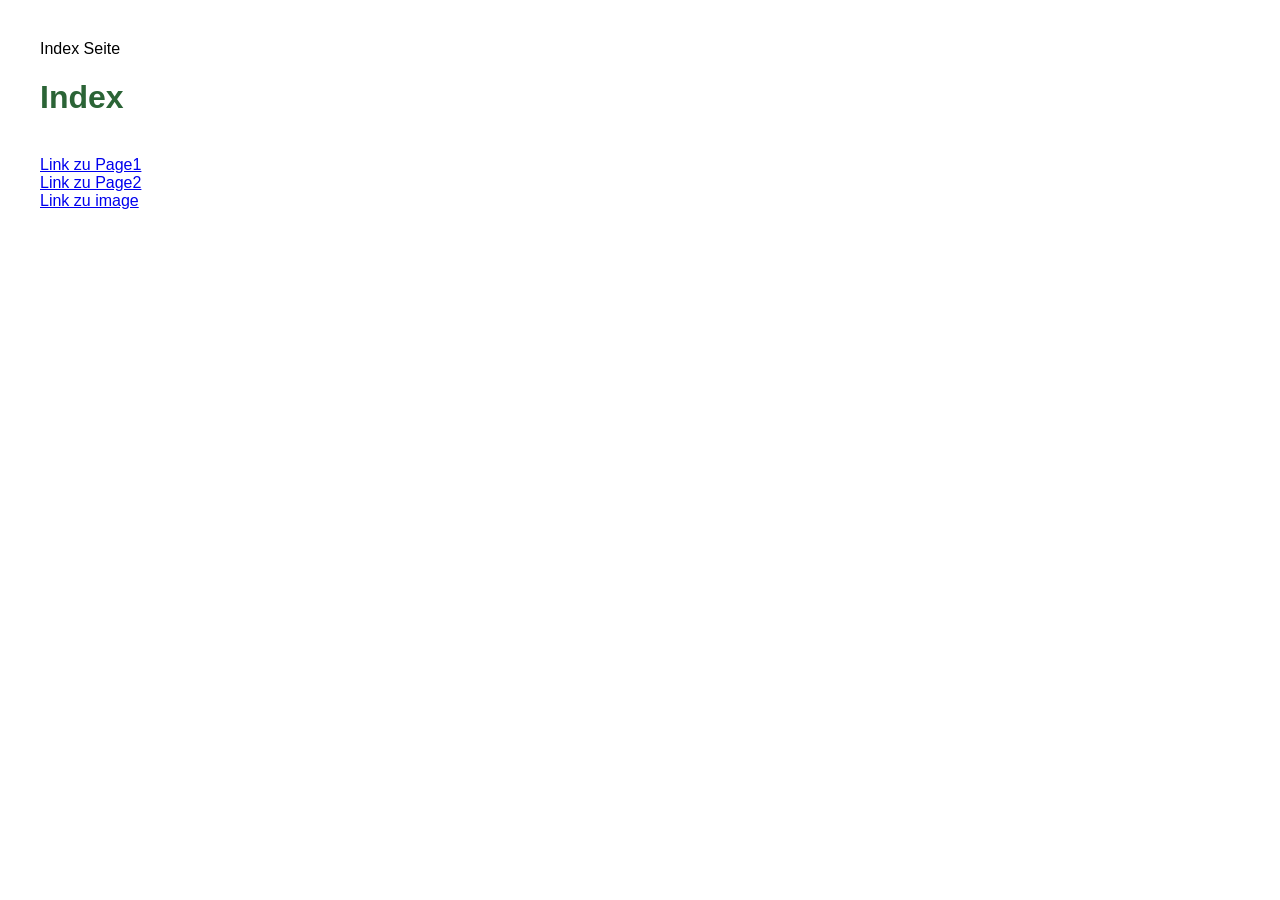
<file: Index.html>
<!DOCTYPE html>
<html>
  <head>
    <titel>Index Seite</titel>
    <link rel="stylesheet" href="css/style.css">
  </head>
  <body>
    <h1>Index</h1>
    <br>
        <a href="./src/Page1.html">Link zu Page1</a>
    <br>
        <a href="./src/Page2.html">Link zu Page2</a>
    <br>
        <a href="./images/Bild1.jpg">Link zu image</a>
    <br>
</body>
</html>
</file>
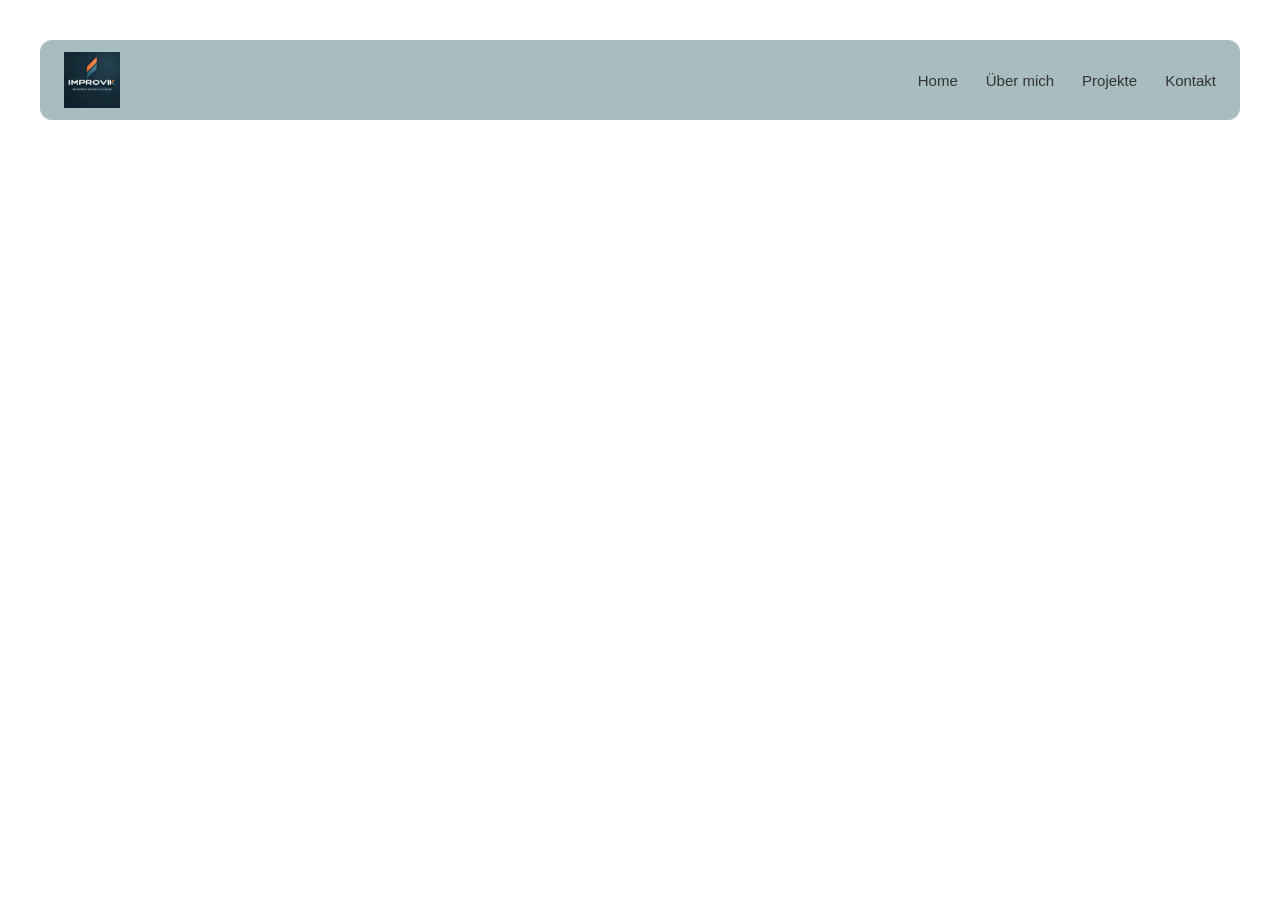
<file: src/01-Head er mit Navigation.html>
<!DOCTYPE html>
<head>
<title>Improvik</title>
<style>
body {
  font-family: "Lato", Arial, sans-serif;
  margin: 0;
  padding: 40px;
  background-color: #fff;
}

.container {
  max-width: 1200px;
  margin: 0 auto;
}
.flex-container {
  display: flex;
  justify-content: space-between;
  align-items: center;
  background: #a8bdc0;
  border-radius: 12px;
  padding: 12px 24px;
}

.flex-container img {
  height: 56px;
  width: auto;
  display: block;
}

.nav-links {
  display: flex;
  gap: 28px;
  color: #333;
  text-decoration: none;
  font-size: 15px;
}

.nav-links a {
  color: #333;
  text-decoration: none;
  font-size: 15px;
}
</style>
</head>
<body>

  <div class="container">
    <header class="flex-container">
      <a href="./02-Home.html">
        <img src="../images/improvik-logo.jpg" alt="Improvik Logo">
      </a>

      <div class="nav-links">
        <a href="./02-Home.html">Home</a>
        <a href="./03-Über mich.html">Über mich</a>
        <a href="./04-Projekte.html">Projekte</a>
        <a href="./05-Kontakt.html">Kontakt</a>
      </div>
    </header>
  </div>

</body>
</html>
</file>
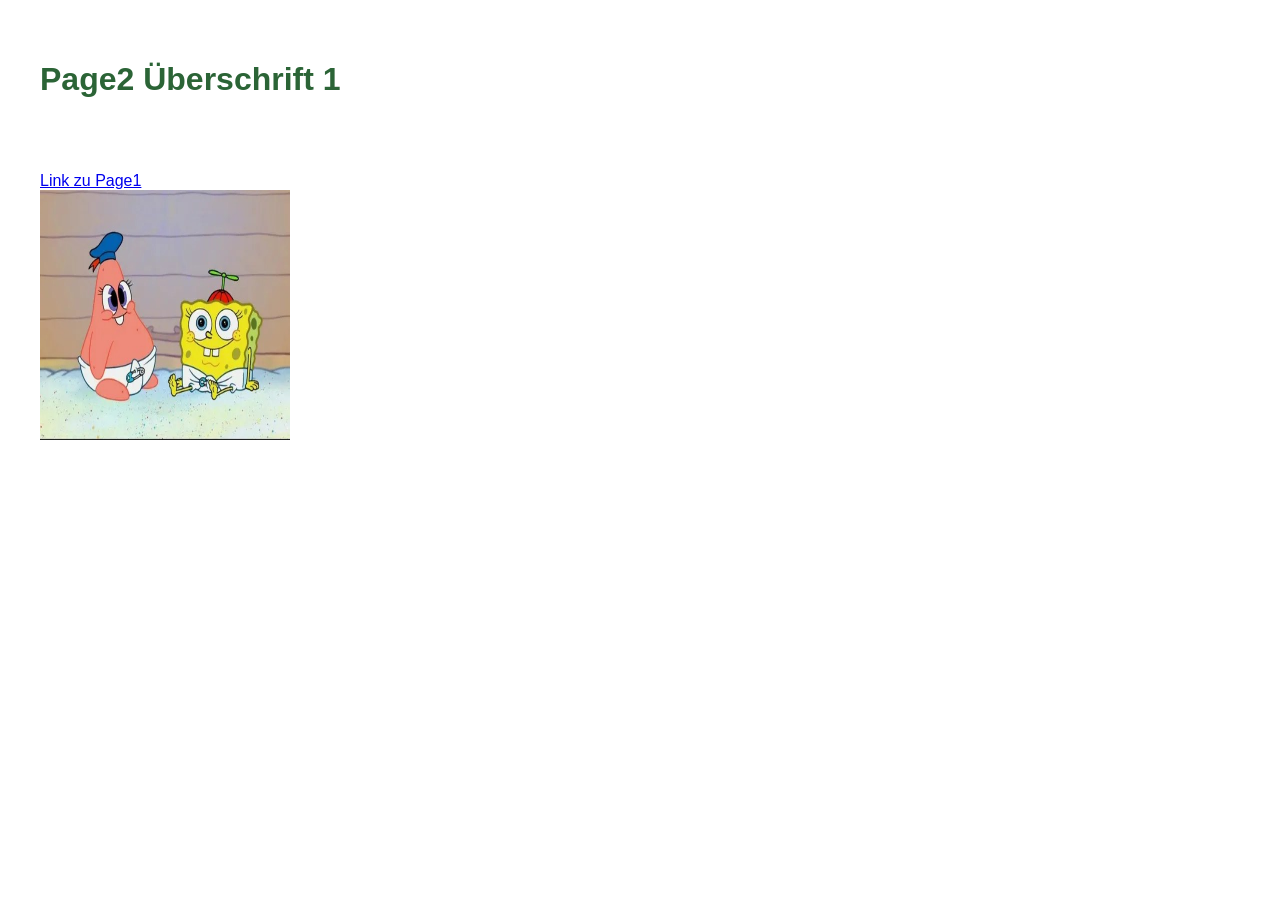
<file: src/02-Home.html>
<!doctype html>
<html>
    <head>
        <title></title>
        <link rel="stylesheet" href="../css/style.css">
    </head>
    <body>
        <h1>Page2 Überschrift 1</h1>
        <br>
        <p></p>
    <br>
        <a href="./Page1.html">Link zu Page1</a>
    <br>
        </a><img src="../images/Bild1.jpg" alt="Bild1" style="width:250px;height:250px;">    
    </body>
</html>
</file>
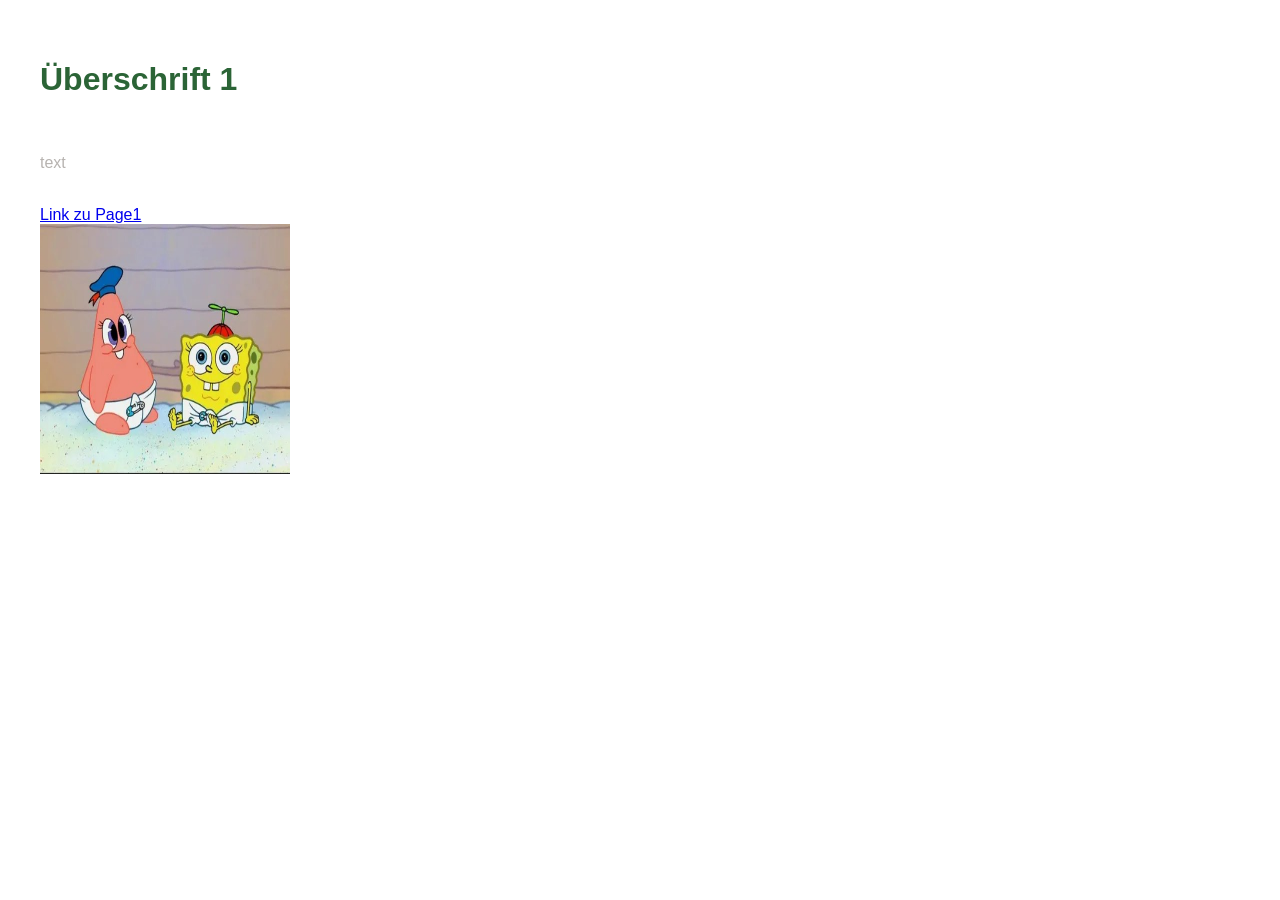
<file: src/03-Über mich.html>
<!doctype html>
<html>
    <head>
        <title>Über mich</title>
        <link rel="stylesheet" href="../css/style.css">
    </head>
    <body>
        <h1>Überschrift 1</h1>
        <br>
        <p> text</p>
    <br>
        <a href="./Page1.html">Link zu Page1</a>
    <br>
        </a><img src="../images/Bild1.jpg" alt="Bild1" style="width:250px;height:250px;">    
    </body>
</html>
</file>
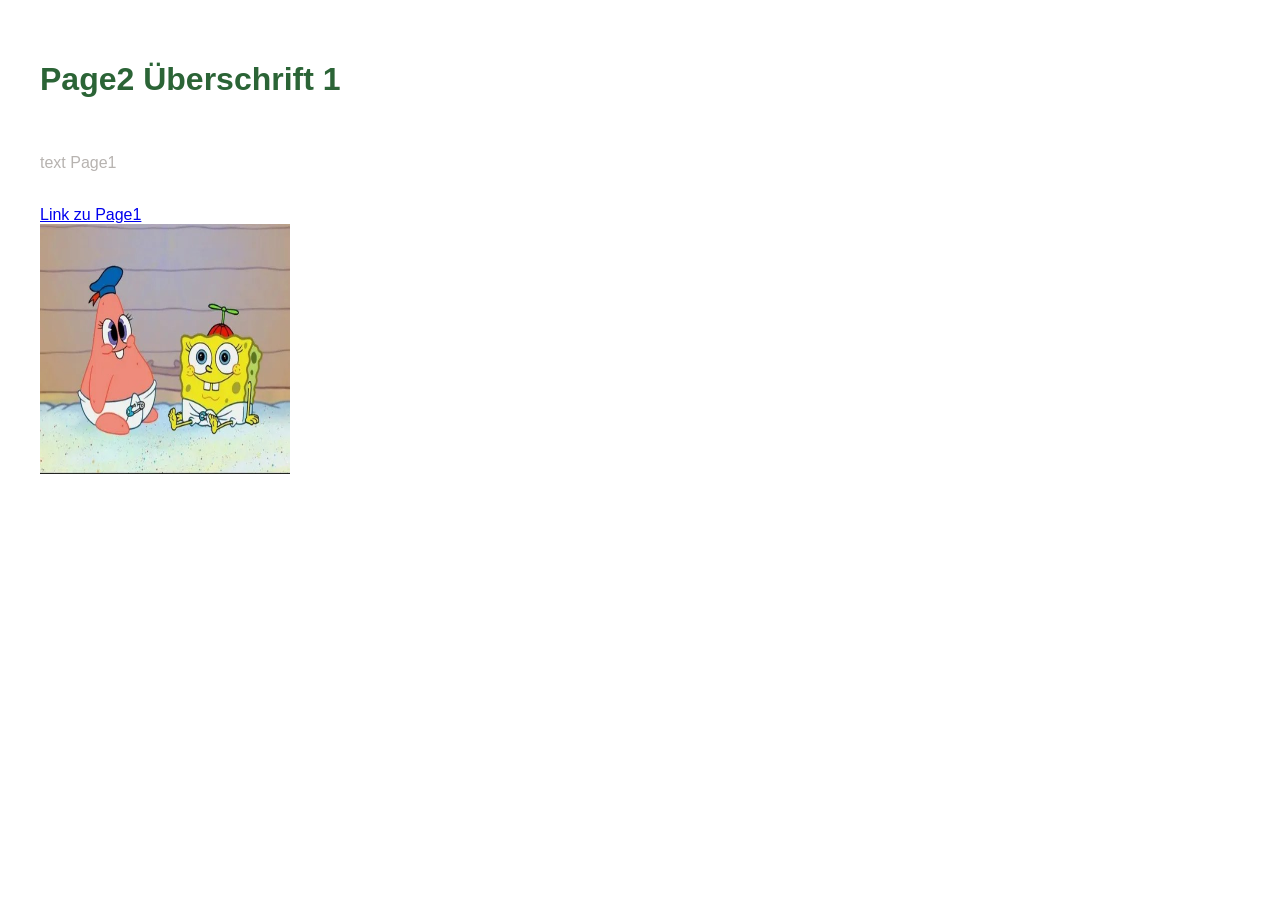
<file: src/04-Projekte.html>
<!doctype html>
<html>
    <head>
        <title>Page2</title>
        <link rel="stylesheet" href="../css/style.css">
    </head>
    <body>
        <h1>Page2 Überschrift 1</h1>
        <br>
        <p> text Page1</p>
    <br>
        <a href="./Page1.html">Link zu Page1</a>
    <br>
        </a><img src="../images/Bild1.jpg" alt="Bild1" style="width:250px;height:250px;">    
    </body>
</html>
</file>
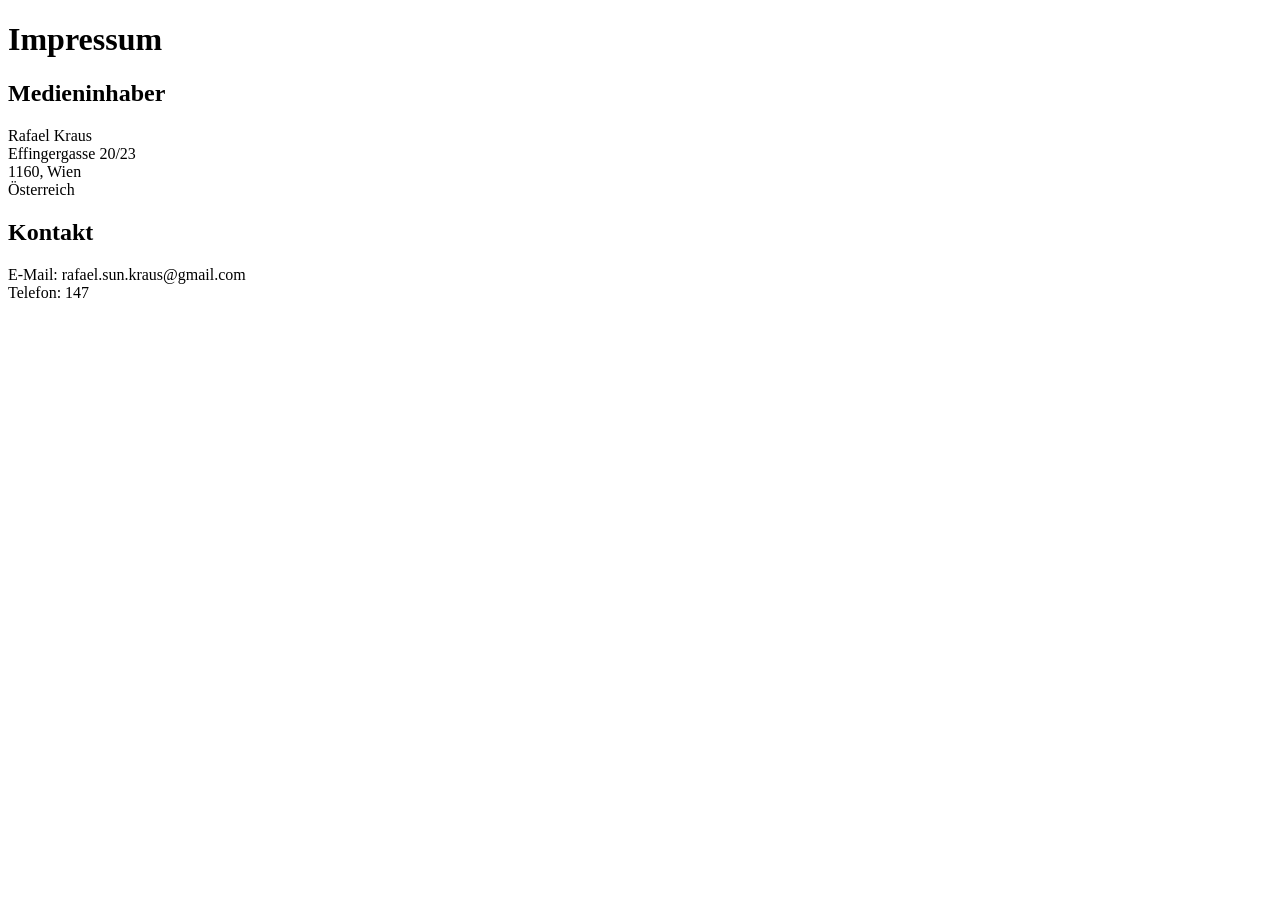
<file: src/05-Kontakt.html>
<!DOCTYPE html>
<head>
  <title>Impressum</title>
</head>
<body>

  <h1>Impressum</h1>

  <h2>Medieninhaber</h2>
  <p>
    Rafael Kraus<br>
    Effingergasse 20/23<br>
    1160, Wien<br>
    Österreich
  </p>

  <h2>Kontakt</h2>
  <p>
    E-Mail: rafael.sun.kraus@gmail.com<br>
    Telefon: 147
  </p>

</body>
</html>
</file>
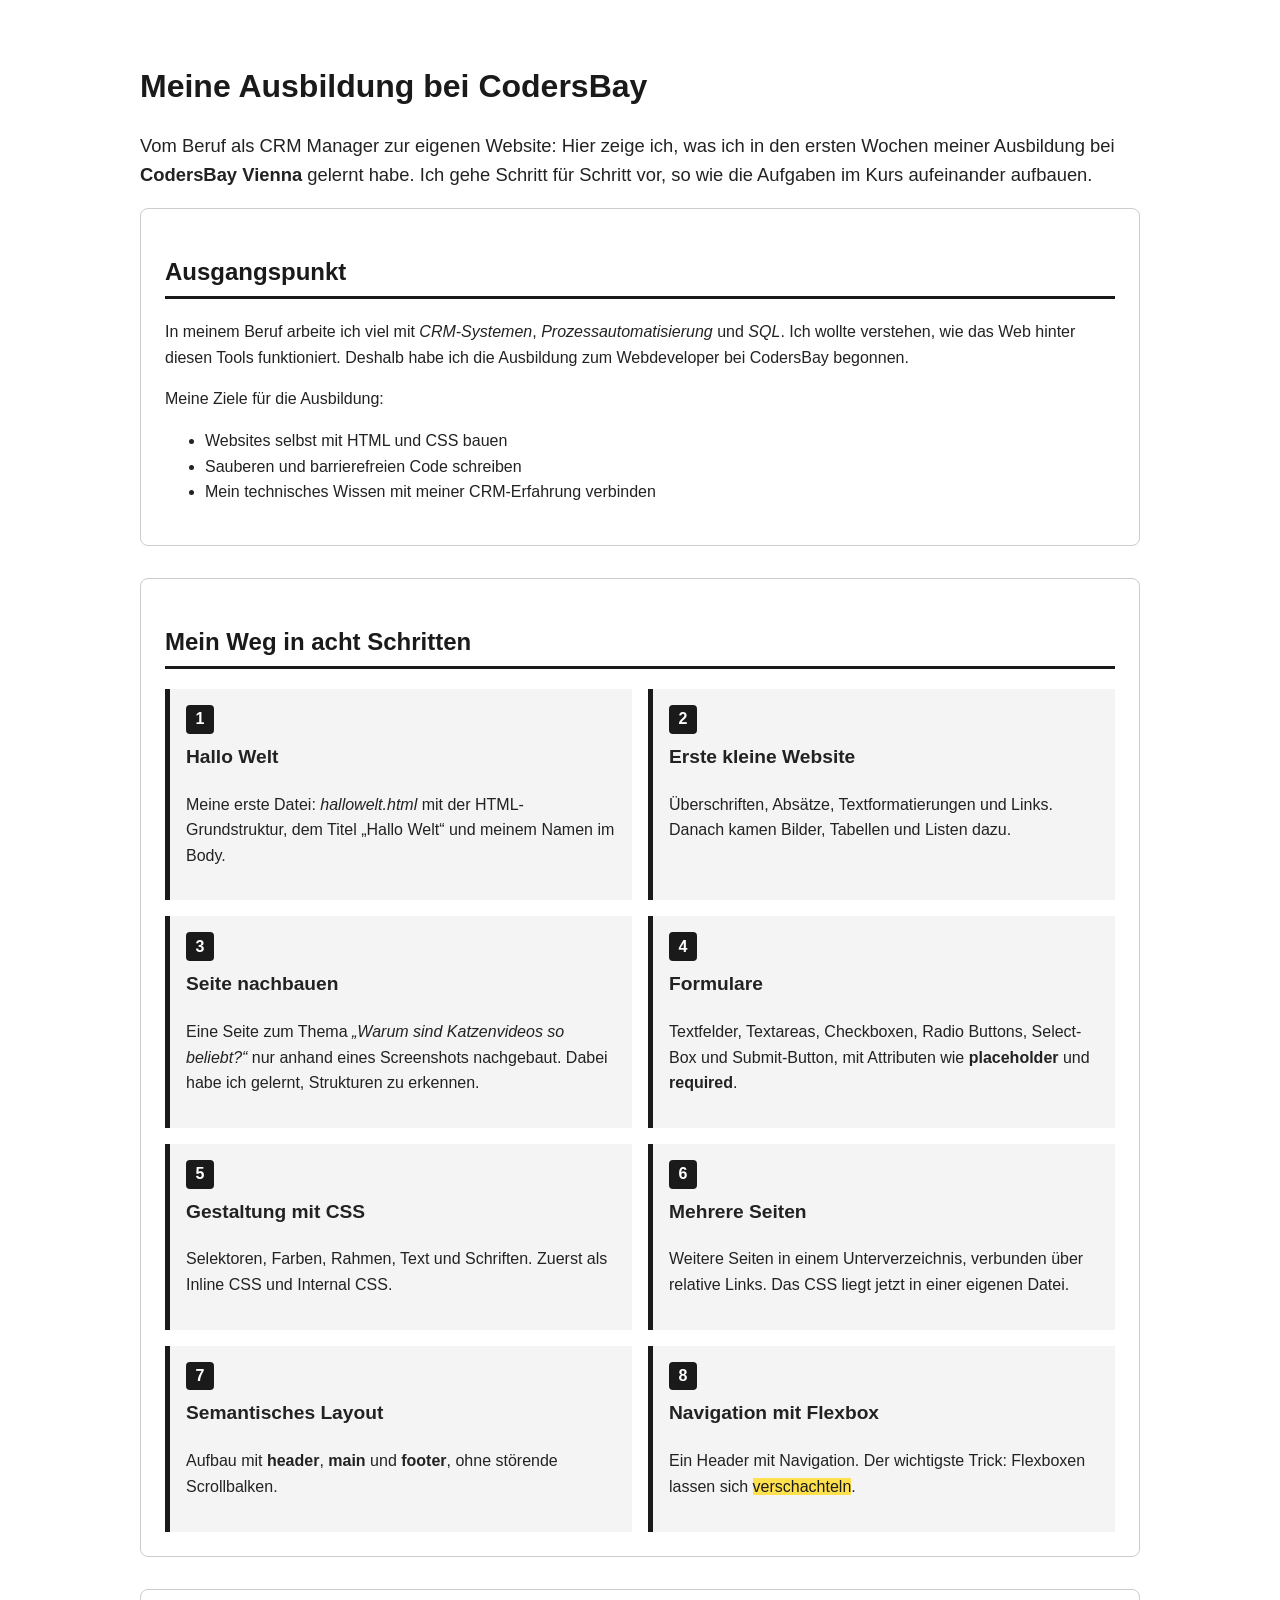
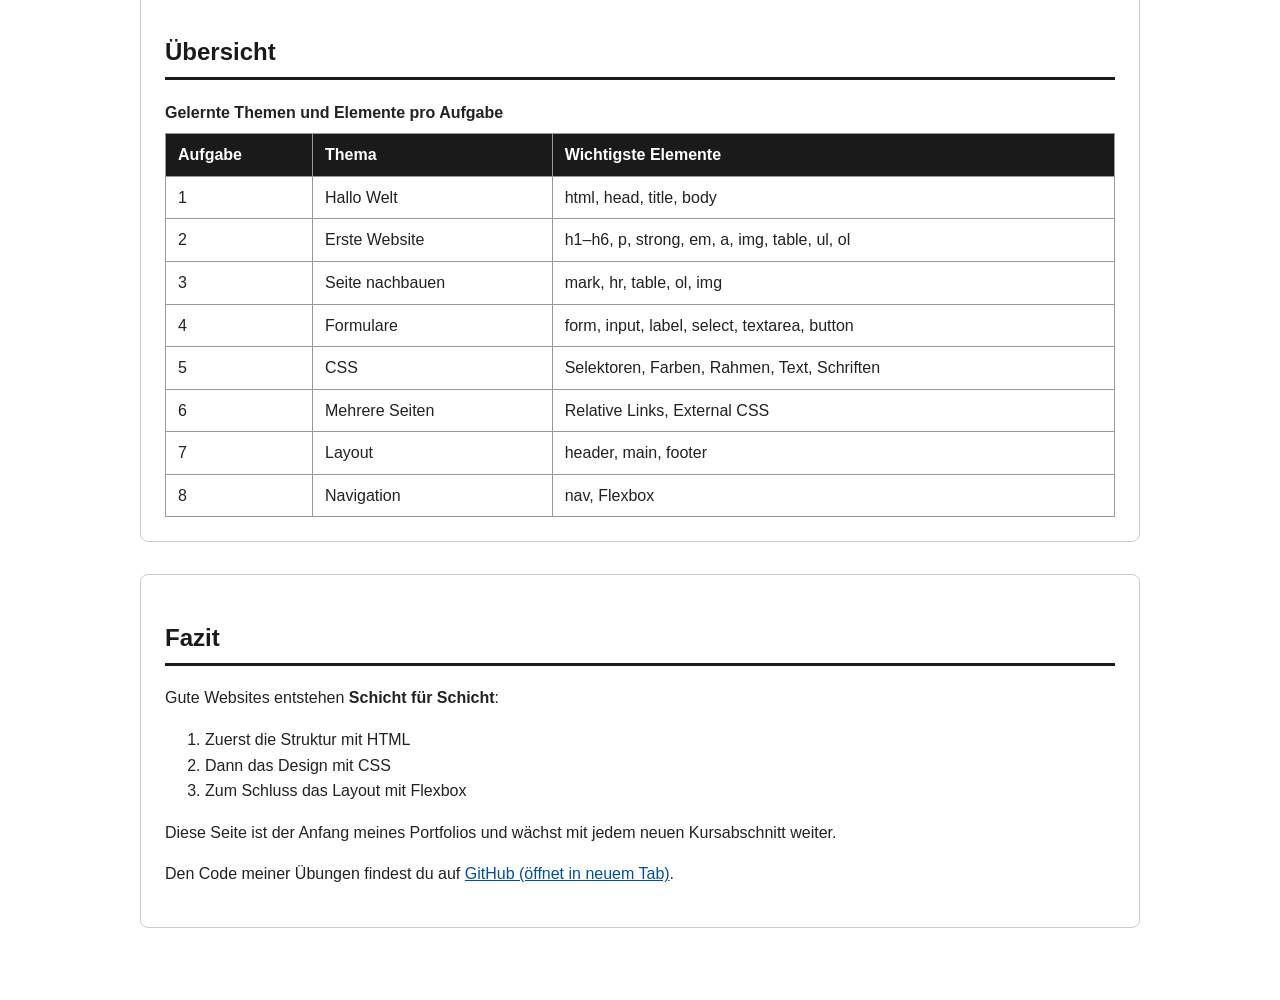
<file: src/06-Ausbildung.html>
<!DOCTYPE html>
<html lang="de">
<head>
    <meta charset="UTF-8">
    <meta name="viewport" content="width=device-width, initial-scale=1.0">
    <meta name="description" content="Meine Ausbildung bei CodersBay Vienna: der Weg von der ersten HTML-Datei bis zum Layout mit Flexbox.">
    <title>Meine Ausbildung bei CodersBay</title>

    <!-- Hier deine eigene CSS-Datei einbinden, z. B.: -->
    <!-- <link rel="stylesheet" href="style.css"> -->

    <style>
        /* Alle Regeln gelten nur innerhalb von .ausbildung,
           damit sie dein bestehendes Design nicht stören. */

        .ausbildung {
            max-width: 1000px;
            margin: 0 auto;
            padding: 2rem 1rem;
            font-family: Arial, Helvetica, sans-serif;
            font-size: 1rem;
            line-height: 1.6;
            color: #222222;
        }

        .ausbildung h1 {
            font-size: 2rem;
            color: #1a1a1a;
            margin-bottom: 0.5rem;
        }

        .ausbildung h2 {
            font-size: 1.5rem;
            color: #1a1a1a;
            border-bottom: 3px solid #1a1a1a;
            padding-bottom: 0.3rem;
        }

        .ausbildung h3 {
            font-size: 1.2rem;
            margin-top: 0;
        }

        .ausbildung .einleitung {
            font-size: 1.15rem;
        }

        /* Jede "Folie" der Präsentation */
        .ausbildung .folie {
            background-color: #ffffff;
            border: 1px solid #cccccc;
            border-radius: 8px;
            padding: 1.5rem;
            margin-bottom: 2rem;
        }

        /* Schritte als Flexbox: bricht auf kleinen Bildschirmen automatisch um */
        .ausbildung .schritte {
            display: flex;
            flex-wrap: wrap;
            gap: 1rem;
            list-style: none;
            padding: 0;
            margin: 0;
        }

        .ausbildung .schritt {
            flex: 1 1 280px;
            background-color: #f4f4f4;
            border-left: 5px solid #1a1a1a;
            padding: 1rem;
        }

        .ausbildung .nummer {
            display: inline-block;
            background-color: #1a1a1a;
            color: #ffffff;
            font-weight: bold;
            padding: 0.1rem 0.6rem;
            border-radius: 4px;
            margin-bottom: 0.5rem;
        }

        .ausbildung mark {
            background-color: #ffe14d;
            color: #1a1a1a;
        }

        .ausbildung a {
            color: #0050a0;
        }

        /* Sichtbarer Fokus für Tastaturbedienung (Barrierefreiheit) */
        .ausbildung a:focus {
            outline: 3px solid #ffe14d;
            outline-offset: 2px;
        }

        /* Tabelle: bei schmalen Bildschirmen horizontal scrollbar statt abgeschnitten */
        .ausbildung .tabelle-rahmen {
            overflow-x: auto;
        }

        .ausbildung table {
            width: 100%;
            border-collapse: collapse;
        }

        .ausbildung caption {
            text-align: left;
            font-weight: bold;
            margin-bottom: 0.5rem;
        }

        .ausbildung th,
        .ausbildung td {
            border: 1px solid #999999;
            padding: 0.5rem 0.75rem;
            text-align: left;
        }

        .ausbildung th {
            background-color: #1a1a1a;
            color: #ffffff;
        }
    </style>
</head>
<body>

    <!-- Hier kommt dein eigener Header mit Navigation hin -->

    <main class="ausbildung">

        <h1>Meine Ausbildung bei CodersBay</h1>
        <p class="einleitung">
            Vom Beruf als CRM Manager zur eigenen Website: Hier zeige ich, was ich in den ersten
            Wochen meiner Ausbildung bei <strong>CodersBay Vienna</strong> gelernt habe.
            Ich gehe Schritt für Schritt vor, so wie die Aufgaben im Kurs aufeinander aufbauen.
        </p>

        <!-- Folie 1 -->
        <section class="folie" aria-labelledby="titel-start">
            <h2 id="titel-start">Ausgangspunkt</h2>
            <p>
                In meinem Beruf arbeite ich viel mit <em>CRM-Systemen</em>,
                <em>Prozessautomatisierung</em> und <em>SQL</em>. Ich wollte verstehen,
                wie das Web hinter diesen Tools funktioniert. Deshalb habe ich die Ausbildung
                zum Webdeveloper bei CodersBay begonnen.
            </p>
            <p>Meine Ziele für die Ausbildung:</p>
            <ul>
                <li>Websites selbst mit HTML und CSS bauen</li>
                <li>Sauberen und barrierefreien Code schreiben</li>
                <li>Mein technisches Wissen mit meiner CRM-Erfahrung verbinden</li>
            </ul>
        </section>

        <!-- Folie 2 -->
        <section class="folie" aria-labelledby="titel-weg">
            <h2 id="titel-weg">Mein Weg in acht Schritten</h2>

            <ol class="schritte">
                <li class="schritt">
                    <span class="nummer">1</span>
                    <h3>Hallo Welt</h3>
                    <p>
                        Meine erste Datei: <em>hallowelt.html</em> mit der HTML-Grundstruktur,
                        dem Titel „Hallo Welt“ und meinem Namen im Body.
                    </p>
                </li>

                <li class="schritt">
                    <span class="nummer">2</span>
                    <h3>Erste kleine Website</h3>
                    <p>
                        Überschriften, Absätze, Textformatierungen und Links. Danach kamen
                        Bilder, Tabellen und Listen dazu.
                    </p>
                </li>

                <li class="schritt">
                    <span class="nummer">3</span>
                    <h3>Seite nachbauen</h3>
                    <p>
                        Eine Seite zum Thema <em>„Warum sind Katzenvideos so beliebt?“</em>
                        nur anhand eines Screenshots nachgebaut. Dabei habe ich gelernt,
                        Strukturen zu erkennen.
                    </p>
                </li>

                <li class="schritt">
                    <span class="nummer">4</span>
                    <h3>Formulare</h3>
                    <p>
                        Textfelder, Textareas, Checkboxen, Radio Buttons, Select-Box und
                        Submit-Button, mit Attributen wie <strong>placeholder</strong> und
                        <strong>required</strong>.
                    </p>
                </li>

                <li class="schritt">
                    <span class="nummer">5</span>
                    <h3>Gestaltung mit CSS</h3>
                    <p>
                        Selektoren, Farben, Rahmen, Text und Schriften. Zuerst als
                        Inline CSS und Internal CSS.
                    </p>
                </li>

                <li class="schritt">
                    <span class="nummer">6</span>
                    <h3>Mehrere Seiten</h3>
                    <p>
                        Weitere Seiten in einem Unterverzeichnis, verbunden über relative Links.
                        Das CSS liegt jetzt in einer eigenen Datei.
                    </p>
                </li>

                <li class="schritt">
                    <span class="nummer">7</span>
                    <h3>Semantisches Layout</h3>
                    <p>
                        Aufbau mit <strong>header</strong>, <strong>main</strong> und
                        <strong>footer</strong>, ohne störende Scrollbalken.
                    </p>
                </li>

                <li class="schritt">
                    <span class="nummer">8</span>
                    <h3>Navigation mit Flexbox</h3>
                    <p>
                        Ein Header mit Navigation. Der wichtigste Trick:
                        Flexboxen lassen sich <mark>verschachteln</mark>.
                    </p>
                </li>
            </ol>
        </section>

        <!-- Folie 3 -->
        <section class="folie" aria-labelledby="titel-uebersicht">
            <h2 id="titel-uebersicht">Übersicht</h2>
            <div class="tabelle-rahmen">
                <table>
                    <caption>Gelernte Themen und Elemente pro Aufgabe</caption>
                    <tr>
                        <th scope="col">Aufgabe</th>
                        <th scope="col">Thema</th>
                        <th scope="col">Wichtigste Elemente</th>
                    </tr>
                    <tr>
                        <td>1</td>
                        <td>Hallo Welt</td>
                        <td>html, head, title, body</td>
                    </tr>
                    <tr>
                        <td>2</td>
                        <td>Erste Website</td>
                        <td>h1–h6, p, strong, em, a, img, table, ul, ol</td>
                    </tr>
                    <tr>
                        <td>3</td>
                        <td>Seite nachbauen</td>
                        <td>mark, hr, table, ol, img</td>
                    </tr>
                    <tr>
                        <td>4</td>
                        <td>Formulare</td>
                        <td>form, input, label, select, textarea, button</td>
                    </tr>
                    <tr>
                        <td>5</td>
                        <td>CSS</td>
                        <td>Selektoren, Farben, Rahmen, Text, Schriften</td>
                    </tr>
                    <tr>
                        <td>6</td>
                        <td>Mehrere Seiten</td>
                        <td>Relative Links, External CSS</td>
                    </tr>
                    <tr>
                        <td>7</td>
                        <td>Layout</td>
                        <td>header, main, footer</td>
                    </tr>
                    <tr>
                        <td>8</td>
                        <td>Navigation</td>
                        <td>nav, Flexbox</td>
                    </tr>
                </table>
            </div>
        </section>

        <!-- Folie 4 -->
        <section class="folie" aria-labelledby="titel-fazit">
            <h2 id="titel-fazit">Fazit</h2>
            <p>Gute Websites entstehen <strong>Schicht für Schicht</strong>:</p>
            <ol>
                <li>Zuerst die Struktur mit HTML</li>
                <li>Dann das Design mit CSS</li>
                <li>Zum Schluss das Layout mit Flexbox</li>
            </ol>
            <p>
                Diese Seite ist der Anfang meines Portfolios und wächst mit jedem neuen
                Kursabschnitt weiter.
            </p>
            <p>
                Den Code meiner Übungen findest du auf
                <a href="https://github.com/DEIN-BENUTZERNAME" target="_blank" rel="noopener">
                    GitHub (öffnet in neuem Tab)</a>.
            </p>
        </section>

    </main>

    <!-- Hier kommt dein eigener Footer hin, falls vorhanden -->

</body>
</html>
</file>
<file: css/style.css>
body {
  background-color: rgb(255, 255, 255);
  font-family: "Lato", Arial, sans-serif;
  margin: 0;
  padding: 40px;
}

h1 {
  color: rgb(43, 100, 54);
}

p {
  color: rgb(183, 179, 176);
}

/* Navigationsleiste */
.flex-container {
  display: flex;
  justify-content: space-between;
  align-items: center;
  background: #a8bdc0;
  border-radius: 12px;
  padding: 12px 24px;
}

.flex-container img {
  height: 56px;
  width: auto;
  display: block;
}

.nav-links {
  display: flex;
  gap: 28px;
}

.nav-links a {
  color: #333;
  text-decoration: none;
  font-size: 15px;
}

.nav-links a:hover {
  text-decoration: underline;
}
</file>
